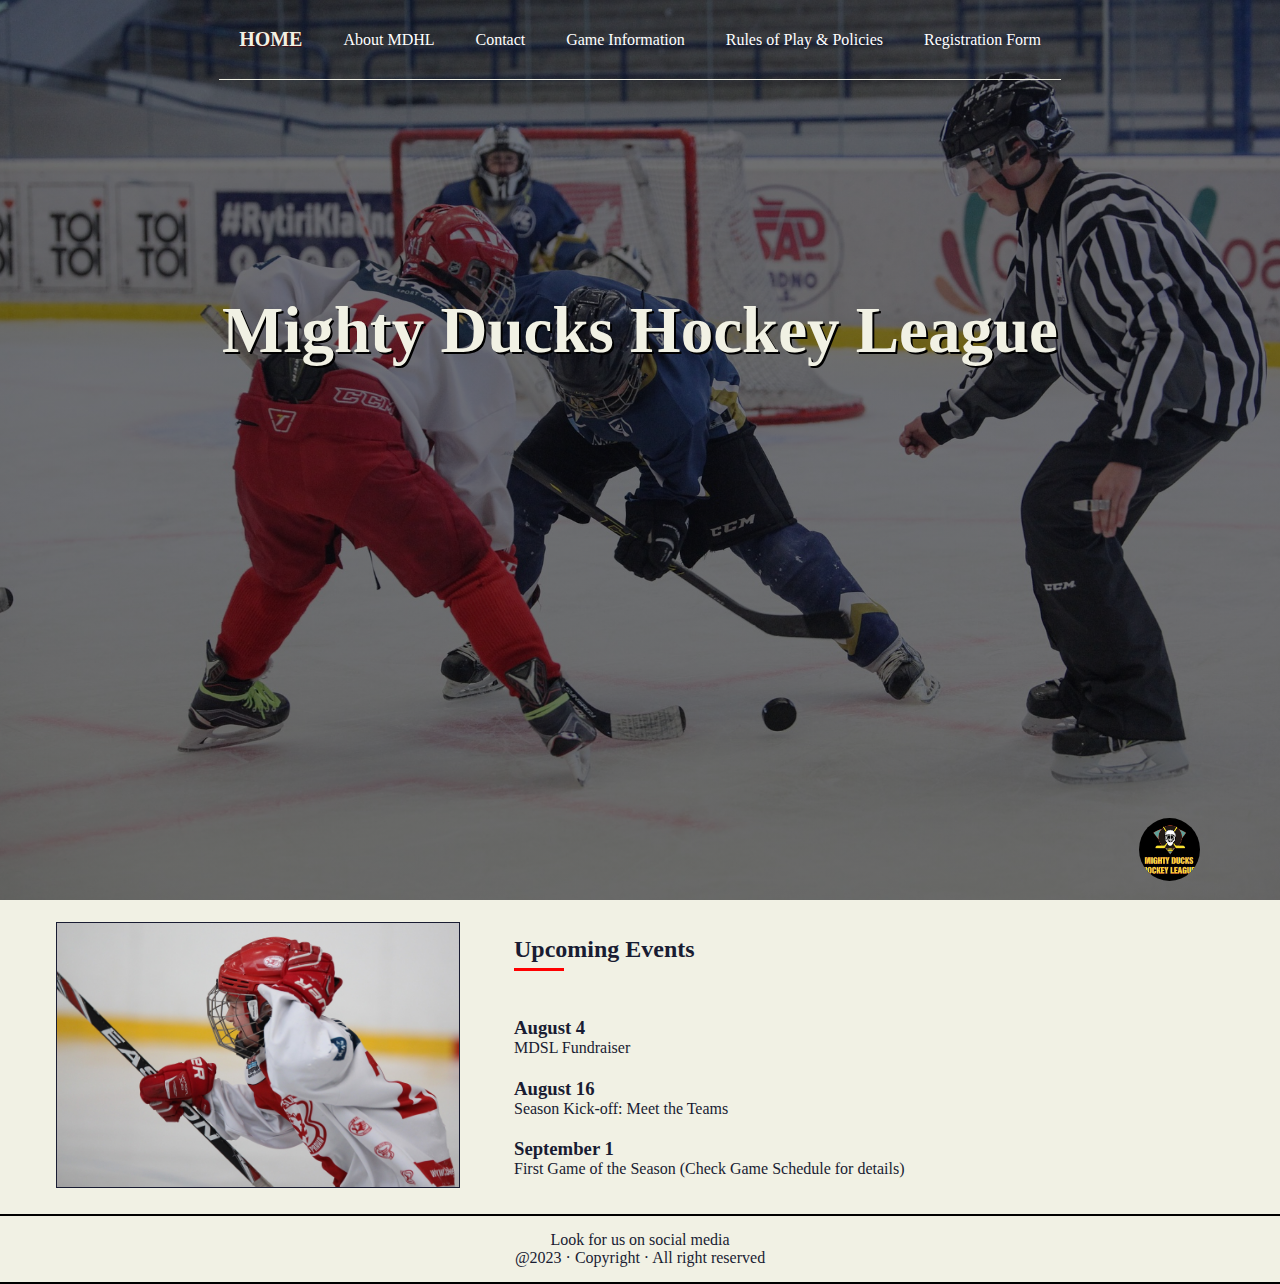
<file: index.html>
<!DOCTYPE html>
<html lang="en">
  <head>
    <meta charset="UTF-8" />
    <meta http-equiv="X-UA-Compatible" content="IE=edge" />
    <meta name="viewport" content="width=device-width, initial-scale=1.0" />
    <link rel="stylesheet" href="./assets/styles/style3.css" />
    <link
      href="https://fonts.googleapis.com/css2?family=Comic+Neue:wght@300&display=swap"
      rel="stylesheet"
    />
    <link
      rel="shortcut icon"
      href="./assets/img/Logo.ico"
      type="image/x-icon"
    />
    <title>Home Page MDHL</title>
  </head>
  <body>
    <header>
      <div class="nav-article">
        <nav>
          <a href="#" class="active">Home</a>
          <a href="./about.html">About MDHL</a>
          <a href="./contact.html">Contact</a>
          <a href="./game_info.html">Game Information</a>
          <a href="./rules.html">Rules of Play & Policies</a>
          <a href="./registration.html">Registration Form</a>
        </nav>
        <h1>Mighty Ducks Hockey League</h1>
      </div>
    </header>

    <main>
      <section class="img-container">
        <div class="img">
          <img src="./assets/img/hockey1.jpg" alt="MDHL 1" />
        </div>

        <figure class="logo">
          <img src="./assets/img/Logo.png" alt="Logo MDHL" />
        </figure>

        <div class="article">
          <h2>Upcoming Events</h2>
          <div class="underline"></div>

          <h3 class="italic">August 4</h3>
          <p>MDSL Fundraiser</p>

          <h3 class="italic">August 16</h3>
          <p>Season Kick-off: Meet the Teams</p>

          <h3 class="italic">September 1</h3>
          <p>First Game of the Season (Check Game Schedule for details)</p>
        </div>
      </section>
    </main>

    <footer>
      <p>Look for us on social media</p>
      <p>@2023 · Copyright · All right reserved</p>
    </footer>
  </body>
</html>
</file>
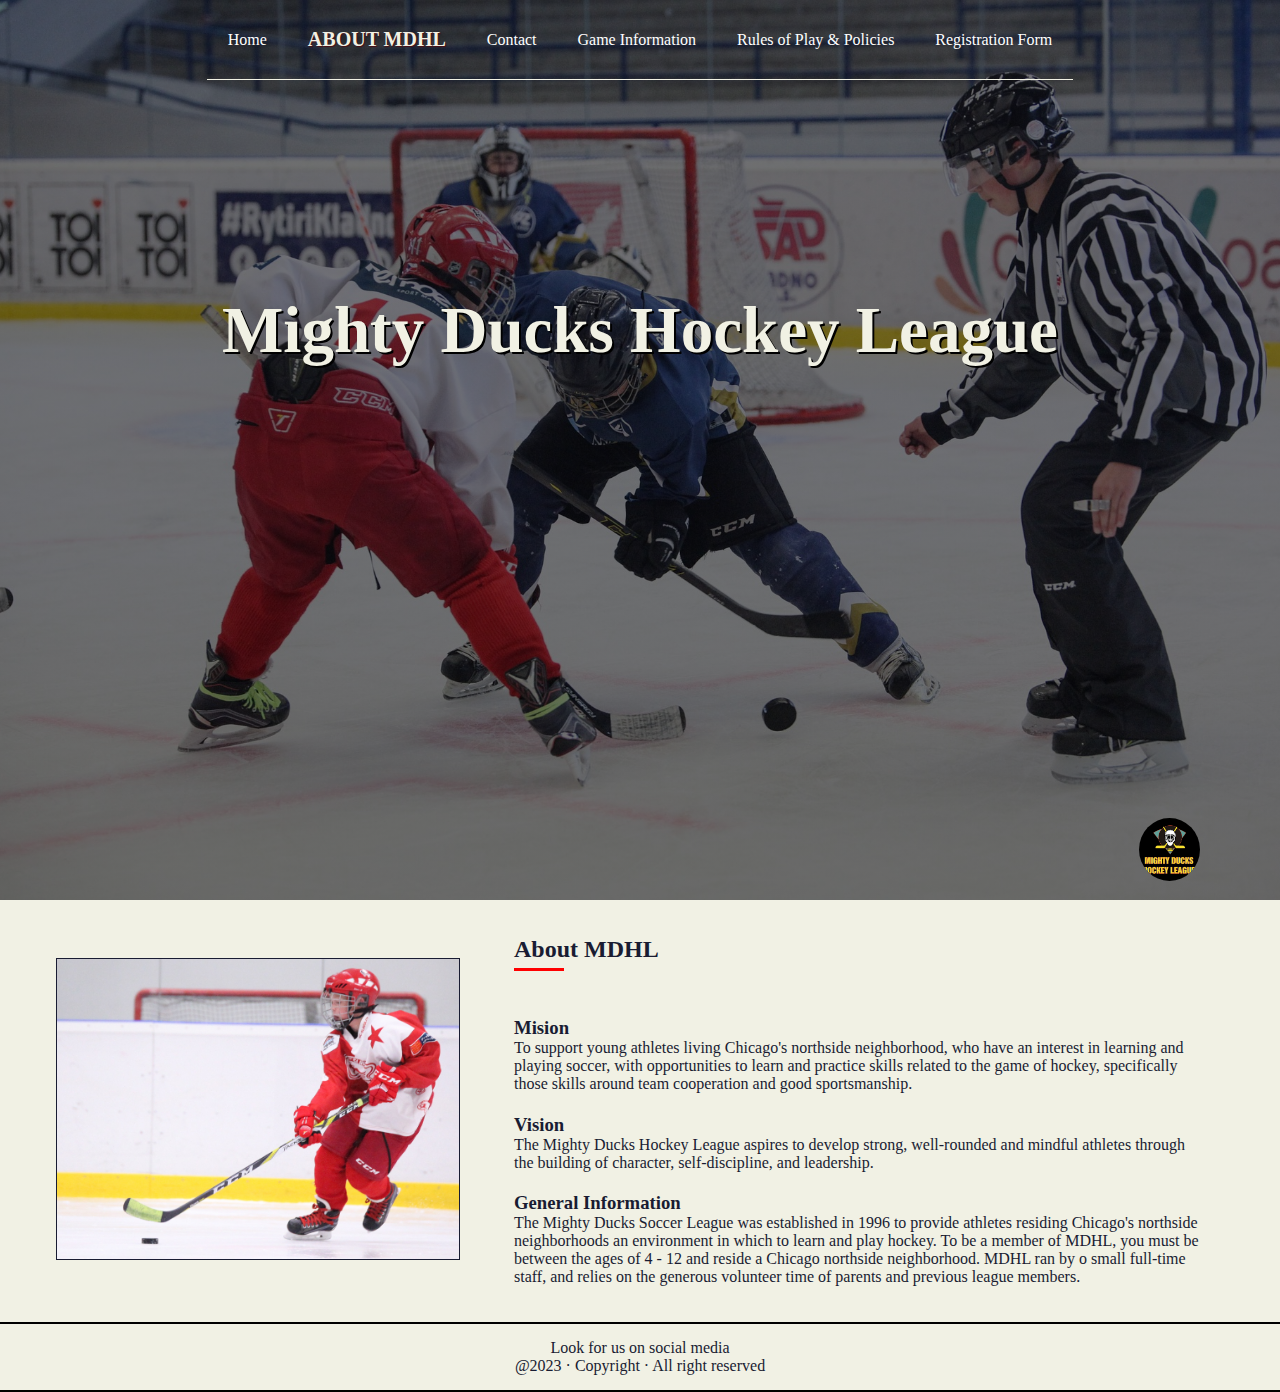
<file: about.html>
<!DOCTYPE html>
<html lang="en">
  <head>
    <meta charset="UTF-8" />
    <meta http-equiv="X-UA-Compatible" content="IE=edge" />
    <meta name="viewport" content="width=device-width, initial-scale=1.0" />
    <link rel="stylesheet" href="./assets/styles/style3.css" />
    <link
      href="https://fonts.googleapis.com/css2?family=Comic+Neue:wght@300&display=swap"
      rel="stylesheet"
    />
    <link
      rel="shortcut icon"
      href="./assets/img/Logo.ico"
      type="image/x-icon"
    />
    <title>About MDHL</title>
  </head>
  <body>
    <header>
      <div class="nav-article">
        <nav>
          <a href="./index.html">Home</a>
          <a href="#" class="active">About MDHL</a>
          <a href="./contact.html">Contact</a>
          <a href="./game_info.html">Game Information</a>
          <a href="./rules.html">Rules of Play & Policies</a>
          <a href="./registration.html">Registration Form</a>
        </nav>
        <h1>Mighty Ducks Hockey League</h1>
      </div>
    </header>

    <main>
      <section class="img-container">
        <div class="img">
          <img src="./assets/img/hockey2.jpg" alt="MDHL 2" />
        </div>

        <figure class="logo">
          <img src="./assets/img/Logo.png" alt="Logo MDHL" />
        </figure>

        <div class="article">
          <h2>About MDHL</h2>
          <div class="underline"></div>

          <h3 class="italic">Mision</h3>
          <p>
            To support young athletes living Chicago's northside neighborhood,
            who have an interest in learning and playing soccer, with
            opportunities to learn and practice skills related to the game of
            hockey, specifically those skills around team cooperation and good
            sportsmanship.
          </p>

          <h3 class="italic">Vision</h3>
          <p>
            The Mighty Ducks Hockey League aspires to develop strong,
            well-rounded and mindful athletes through the building of character,
            self-discipline, and leadership.
          </p>

          <h3 class="italic">General Information</h3>
          <p>
            The Mighty Ducks Soccer League was established in 1996 to provide
            athletes residing Chicago's northside neighborhoods an environment
            in which to learn and play hockey. To be a member of MDHL, you must
            be between the ages of 4 - 12 and reside a Chicago northside
            neighborhood. MDHL ran by o small full-time staff, and relies on the
            generous volunteer time of parents and previous league members.
          </p>
        </div>
      </section>
    </main>

    <footer>
      <p>Look for us on social media</p>
      <p>@2023 · Copyright · All right reserved</p>
    </footer>
  </body>
</html>
</file>
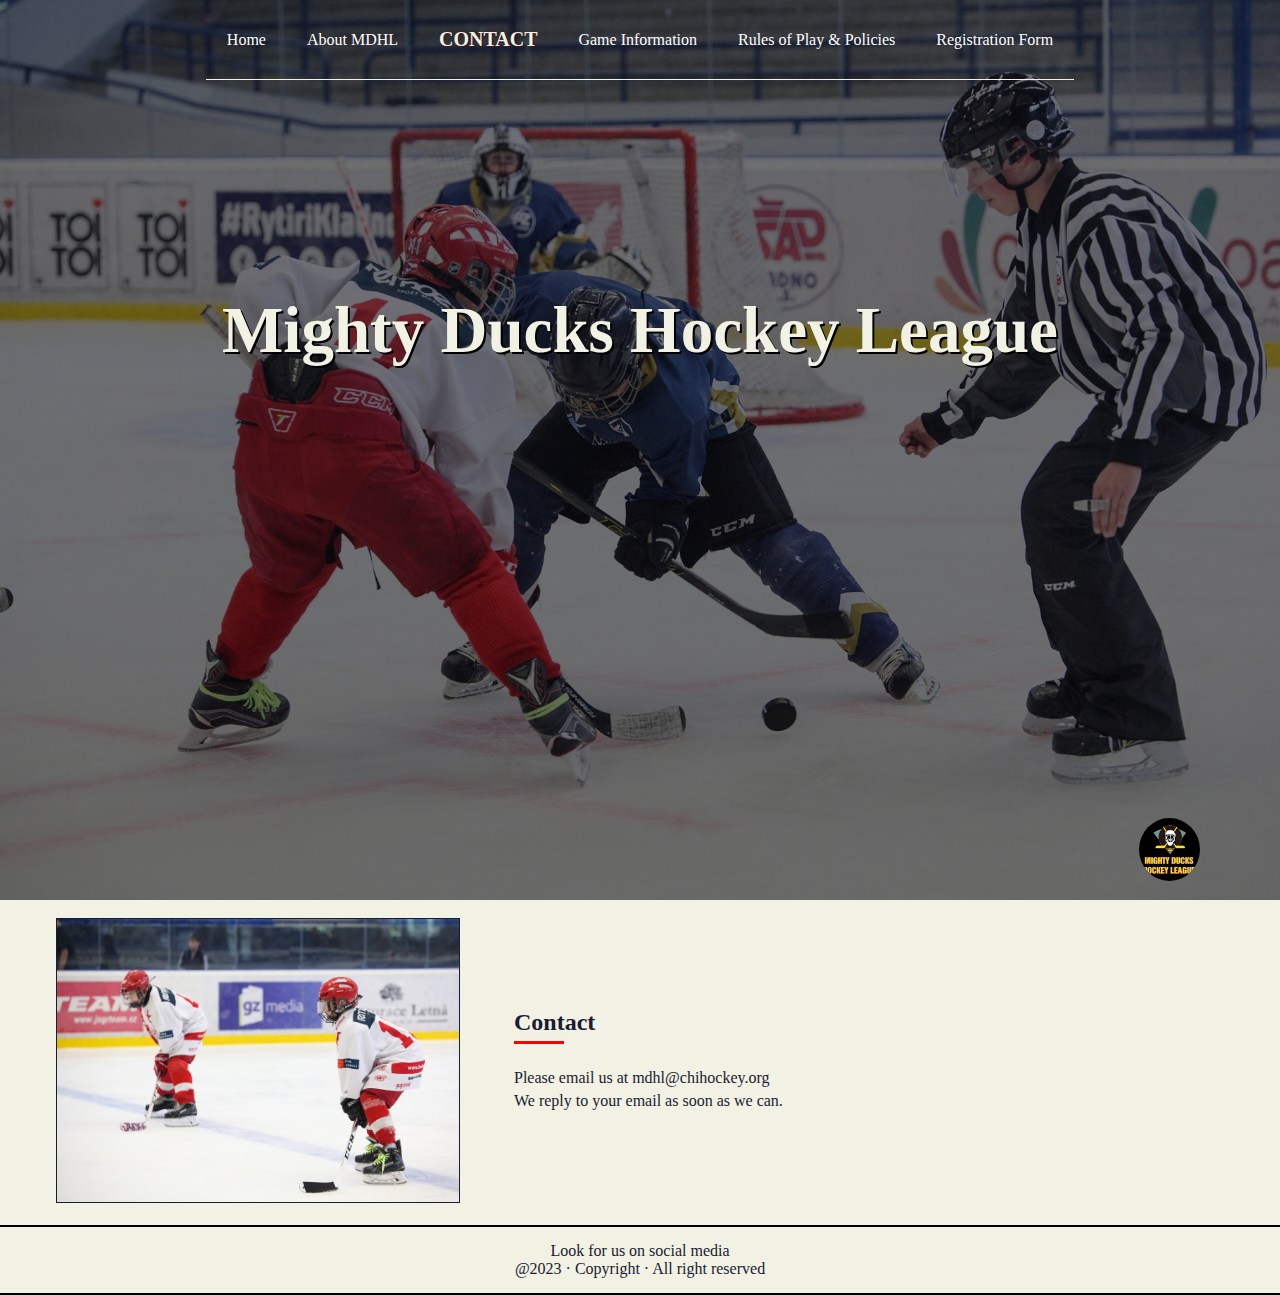
<file: contact.html>
<!DOCTYPE html>
<html lang="en">
  <head>
    <meta charset="UTF-8" />
    <meta http-equiv="X-UA-Compatible" content="IE=edge" />
    <meta name="viewport" content="width=device-width, initial-scale=1.0" />
    <link rel="stylesheet" href="./assets/styles/style3.css" />
    <link
      href="https://fonts.googleapis.com/css2?family=Comic+Neue:wght@300&display=swap"
      rel="stylesheet"
    />
    <link
      rel="shortcut icon"
      href="./assets/img/Logo.ico"
      type="image/x-icon"
    />
    <title>Contact MDHL</title>
  </head>
  <body>
    <header>
      <div class="nav-article">
        <nav>
          <a href="./index.html">Home</a>
          <a href="./about.html">About MDHL</a>
          <a href="#" class="active">Contact</a>
          <a href="./game_info.html">Game Information</a>
          <a href="./rules.html">Rules of Play & Policies</a>
          <a href="./registration.html">Registration Form</a>
        </nav>
        <h1>Mighty Ducks Hockey League</h1>
      </div>
    </header>

    <main>
      <section class="img-container">
        <div class="img">
          <img src="./assets/img/hockey3.jpg" alt="MDHL 3" />
        </div>

        <figure class="logo">
          <img src="./assets/img/Logo.png" alt="Logo MDHL" />
        </figure>

        <div class="article">
          <h2>Contact</h2>
          <div class="underline"></div>
          <p class="p-contact">
            Please email us at
            <a class="mail" href="mailto:mdhl@chihockey.org"
              >mdhl@chihockey.org</a
            >
          </p>
          <p class="p-contact">We reply to your email as soon as we can.</p>
        </div>
      </section>
    </main>
    <footer>
      <p>Look for us on social media</p>
      <p>@2023 · Copyright · All right reserved</p>
    </footer>
  </body>
</html>
</file>
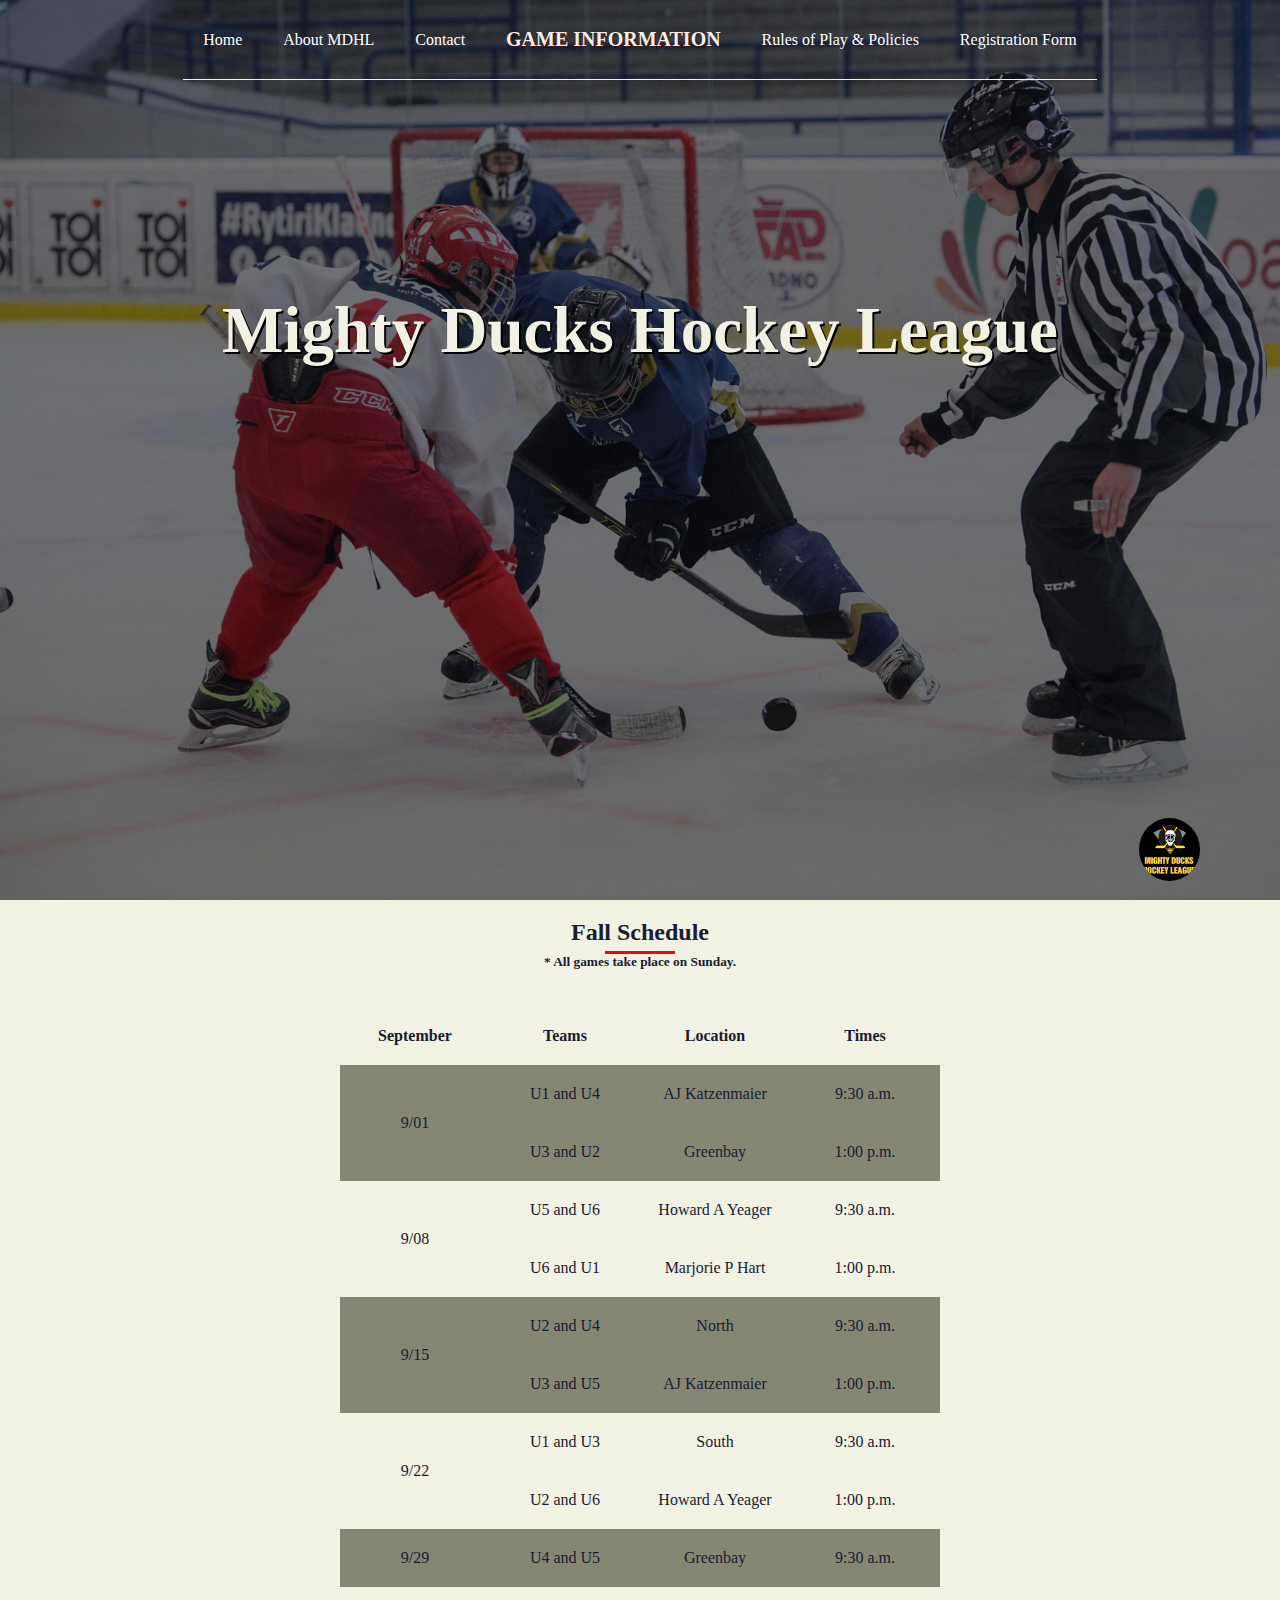
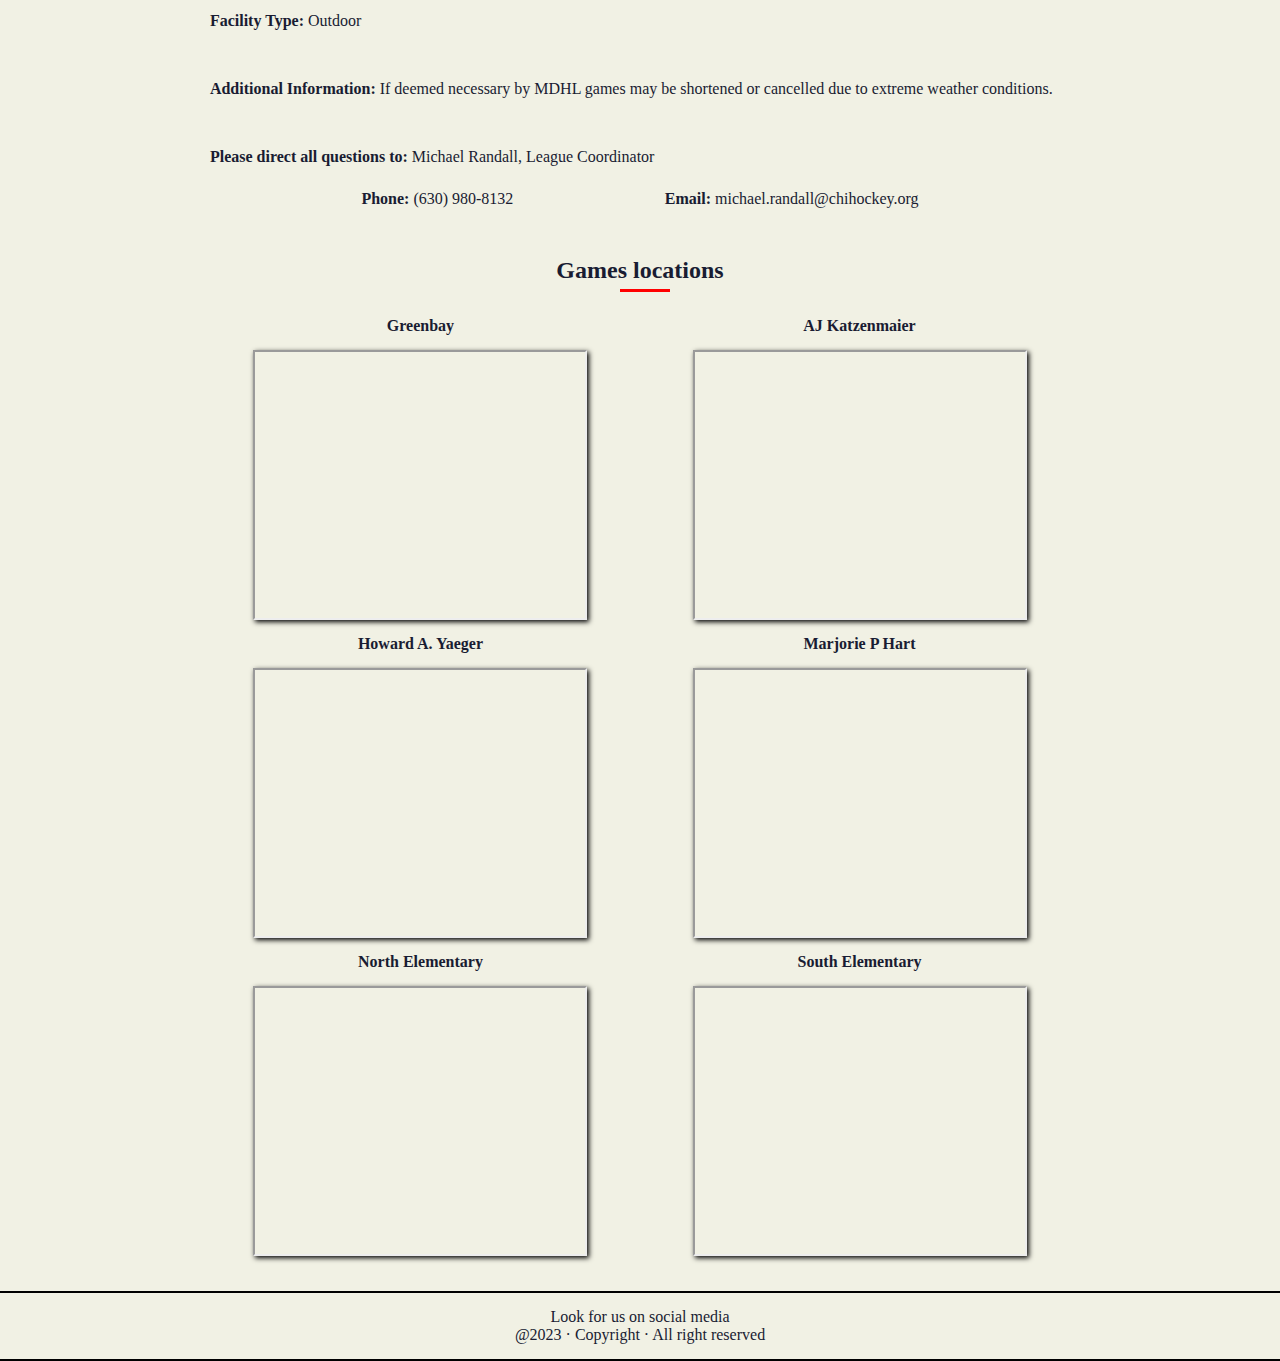
<file: game_info.html>
<!DOCTYPE html>
<html lang="en">
  <head>
    <meta charset="UTF-8" />
    <meta http-equiv="X-UA-Compatible" content="IE=edge" />
    <meta name="viewport" content="width=device-width, initial-scale=1.0" />
    <link rel="stylesheet" href="./assets/styles/style3.css" />
    <link
      href="https://fonts.googleapis.com/css2?family=Comic+Neue:wght@300&display=swap"
      rel="stylesheet"
    />
    <link
      rel="shortcut icon"
      href="./assets/img/Logo.ico"
      type="image/x-icon"
    />
    <title>Game Information MDHL</title>
  </head>
  <body>
    <header>
      <div class="nav-article">
        <nav>
          <a href="./index.html">Home</a>
          <a href="./about.html">About MDHL</a>
          <a href="./contact.html">Contact</a>
          <a href="#" class="active">Game Information</a>
          <a href="./rules.html">Rules of Play & Policies</a>
          <a href="./registration.html">Registration Form</a>
        </nav>
        <h1>Mighty Ducks Hockey League</h1>
      </div>
    </header>

    <main class="game-info-main">
      <div class="form form-info">
        <h2>Fall Schedule</h2>
        <span class="underline-form underline-form-info"></span>
        <h3 class="sub-info">* All games take place on Sunday.</h3>
      </div>

      <figure class="logo">
        <img src="./assets/img/Logo.png" alt="Logo MDHL" />
      </figure>

      <div class="table-container">
        <table>
          <thead>
            <tr class="tr-one">
              <th>September</th>
              <th>Teams</th>
              <th>Location</th>
              <th>Times</th>
            </tr>
          </thead>
          <tbody>
            <tr>
              <td rowspan="2" class="center tr-one">9/01</td>
              <td class="tr-one">U1 and U4</td>
              <td class="tr-one">AJ Katzenmaier</td>
              <td class="tr-one">9:30 a.m.</td>
            </tr>
            <tr>
              <td class="tr-one">U3 and U2</td>
              <td class="tr-one">Greenbay</td>
              <td class="tr-one">1:00 p.m.</td>
            </tr>
            <tr>
              <td rowspan="2" class="center">9/08</td>
              <td>U5 and U6</td>
              <td>Howard A Yeager</td>
              <td>9:30 a.m.</td>
            </tr>
            <tr>
              <td>U6 and U1</td>
              <td>Marjorie P Hart</td>
              <td>1:00 p.m.</td>
            </tr>
            <tr>
              <td rowspan="2" class="center tr-one">9/15</td>
              <td class="tr-one">U2 and U4</td>
              <td class="tr-one">North</td>
              <td class="tr-one">9:30 a.m.</td>
            </tr>
            <tr>
              <td class="tr-one">U3 and U5</td>
              <td class="tr-one">AJ Katzenmaier</td>
              <td class="tr-one">1:00 p.m.</td>
            </tr>
            <tr>
              <td rowspan="2" class="center">9/22</td>
              <td>U1 and U3</td>
              <td>South</td>
              <td>9:30 a.m.</td>
            </tr>
            <tr>
              <td>U2 and U6</td>
              <td>Howard A Yeager</td>
              <td>1:00 p.m.</td>
            </tr>
            <tr>
              <td class="center tr-one">9/29</td>
              <td class="tr-one">U4 and U5</td>
              <td class="tr-one">Greenbay</td>
              <td class="tr-one">9:30 a.m.</td>
            </tr>
          </tbody>
        </table>
      </div>

      <div class="more-info">
        <p><span class="bold">Facility Type: </span> Outdoor</p>
        <p id="space">
          <span class="bold">Additional Information:</span> If deemed necessary
          by MDHL games may be shortened or cancelled due to extreme weather
          conditions.
        </p>
        <p id="space">
          <span class="bold">Please direct all questions to:</span> Michael
          Randall, League Coordinator
        </p>
      </div>
      <div class="phone">
        <p>
          <span class="bold">Phone:</span
          ><a class="tel" href="tel:+6309808132"> (630) 980-8132</a>
        </p>
        <p>
          <span class="bold">Email:</span
          ><a class="mail" href="mailto:michael.randall@chihockey.org">
            michael.randall@chihockey.org</a
          >
        </p>
      </div>

      <section class="games-location">
        <div class="games-loc">
          <h2 class="table table-info">Games locations</h2>
          <div class="underline-rules underline-rules-info"></div>
        </div>
        <div class="locations">
          <div class="greenbay">
            <p>Greenbay</p>
            <iframe
              src="https://www.google.com/maps/embed?pb=!1m18!1m12!1m3!1d94500.00783506798!2d-87.90703486325556!3d42.25449785476152!2m3!1f0!2f0!3f0!3m2!1i1024!2i768!4f13.1!3m3!1m2!1s0x880f933bce5af881%3A0x740a7a7d548adce1!2sGreen%20Bay%20School%20(Pre-K)!5e0!3m2!1sen!2sar!4v1675716717498!5m2!1sen!2sar"
              allowfullscreen=""
              loading="lazy"
              referrerpolicy="no-referrer-when-downgrade"
            >
            </iframe>
          </div>
          <div class="aj-katzenmaier">
            <p>AJ Katzenmaier</p>
            <iframe
              src="https://www.google.com/maps/embed?pb=!1m18!1m12!1m3!1d2949.7804581651853!2d-87.86499328429028!3d42.3258811452515!2m3!1f0!2f0!3f0!3m2!1i1024!2i768!4f13.1!3m3!1m2!1s0x880f932fbc6ba7cd%3A0xcf2bbe275c6da815!2sAJ%20Katzenmaier%20Academy!5e0!3m2!1sen!2sar!4v1675716402105!5m2!1sen!2sar"
              allowfullscreen=""
              loading="lazy"
              referrerpolicy="no-referrer-when-downgrade"
            >
            </iframe>
          </div>
          <div class="howard-a-yaeger">
            <p>Howard A. Yaeger</p>
            <iframe
              src="https://www.google.com/maps/embed?pb=!1m18!1m12!1m3!1d2950.2698797937587!2d-87.85836576748906!3d42.315442179358364!2m3!1f0!2f0!3f0!3m2!1i1024!2i768!4f13.1!3m3!1m2!1s0x880feccac26b07c5%3A0x8b51fa5d6efe771a!2sHoward%20A.%20Yeager%20School%20(PREK-K)!5e0!3m2!1sen!2sar!4v1675716632602!5m2!1sen!2sar"
              allowfullscreen=""
              loading="lazy"
              referrerpolicy="no-referrer-when-downgrade"
            >
            </iframe>
          </div>
          <div class="marjorie-p-hart">
            <p>Marjorie P Hart</p>
            <iframe
              src="https://www.google.com/maps/embed?pb=!1m18!1m12!1m3!1d189376.93570392282!2d-87.88591305750295!3d42.128570242776775!2m3!1f0!2f0!3f0!3m2!1i1024!2i768!4f13.1!3m3!1m2!1s0x880fd30f2637f9d7%3A0xdbff5d5dfcfcfa35!2sMarjorie%20P%20Hart%20Elementary!5e0!3m2!1sen!2sar!4v1675716913519!5m2!1sen!2sar"
              allowfullscreen=""
              loading="lazy"
              referrerpolicy="no-referrer-when-downgrade"
            >
            </iframe>
          </div>
          <div class="north-elementary">
            <p>North Elementary</p>
            <iframe
              src="https://www.google.com/maps/embed?pb=!1m18!1m12!1m3!1d2953.5556704748483!2d-88.34123328429209!3d42.24530475033309!2m3!1f0!2f0!3f0!3m2!1i1024!2i768!4f13.1!3m3!1m2!1s0x880f6d6a0debf659%3A0xd1fbb86b1230d37a!2sNorth%20Elementary%20School!5e0!3m2!1sen!2sar!4v1675717135576!5m2!1sen!2sar"
              allowfullscreen=""
              loading="lazy"
              referrerpolicy="no-referrer-when-downgrade"
            >
            </iframe>
          </div>
          <div class="south-elementary">
            <p>South Elementary</p>
            <iframe
              src="https://www.google.com/maps/embed?pb=!1m18!1m12!1m3!1d2954.386390997339!2d-88.34628566750776!3d42.22755748491892!2m3!1f0!2f0!3f0!3m2!1i1024!2i768!4f13.1!3m3!1m2!1s0x880f6d4a6d2e1093%3A0xdea3c745e6bb6aa0!2sSouth%20Elementary%20School!5e0!3m2!1sen!2sar!4v1675717062349!5m2!1sen!2sar"
              allowfullscreen=""
              loading="lazy"
              referrerpolicy="no-referrer-when-downgrade"
            >
            </iframe>
          </div>
        </div>
      </section>
    </main>
    <footer>
      <p>Look for us on social media</p>
      <p>@2023 · Copyright · All right reserved</p>
    </footer>
  </body>
</html>
</file>
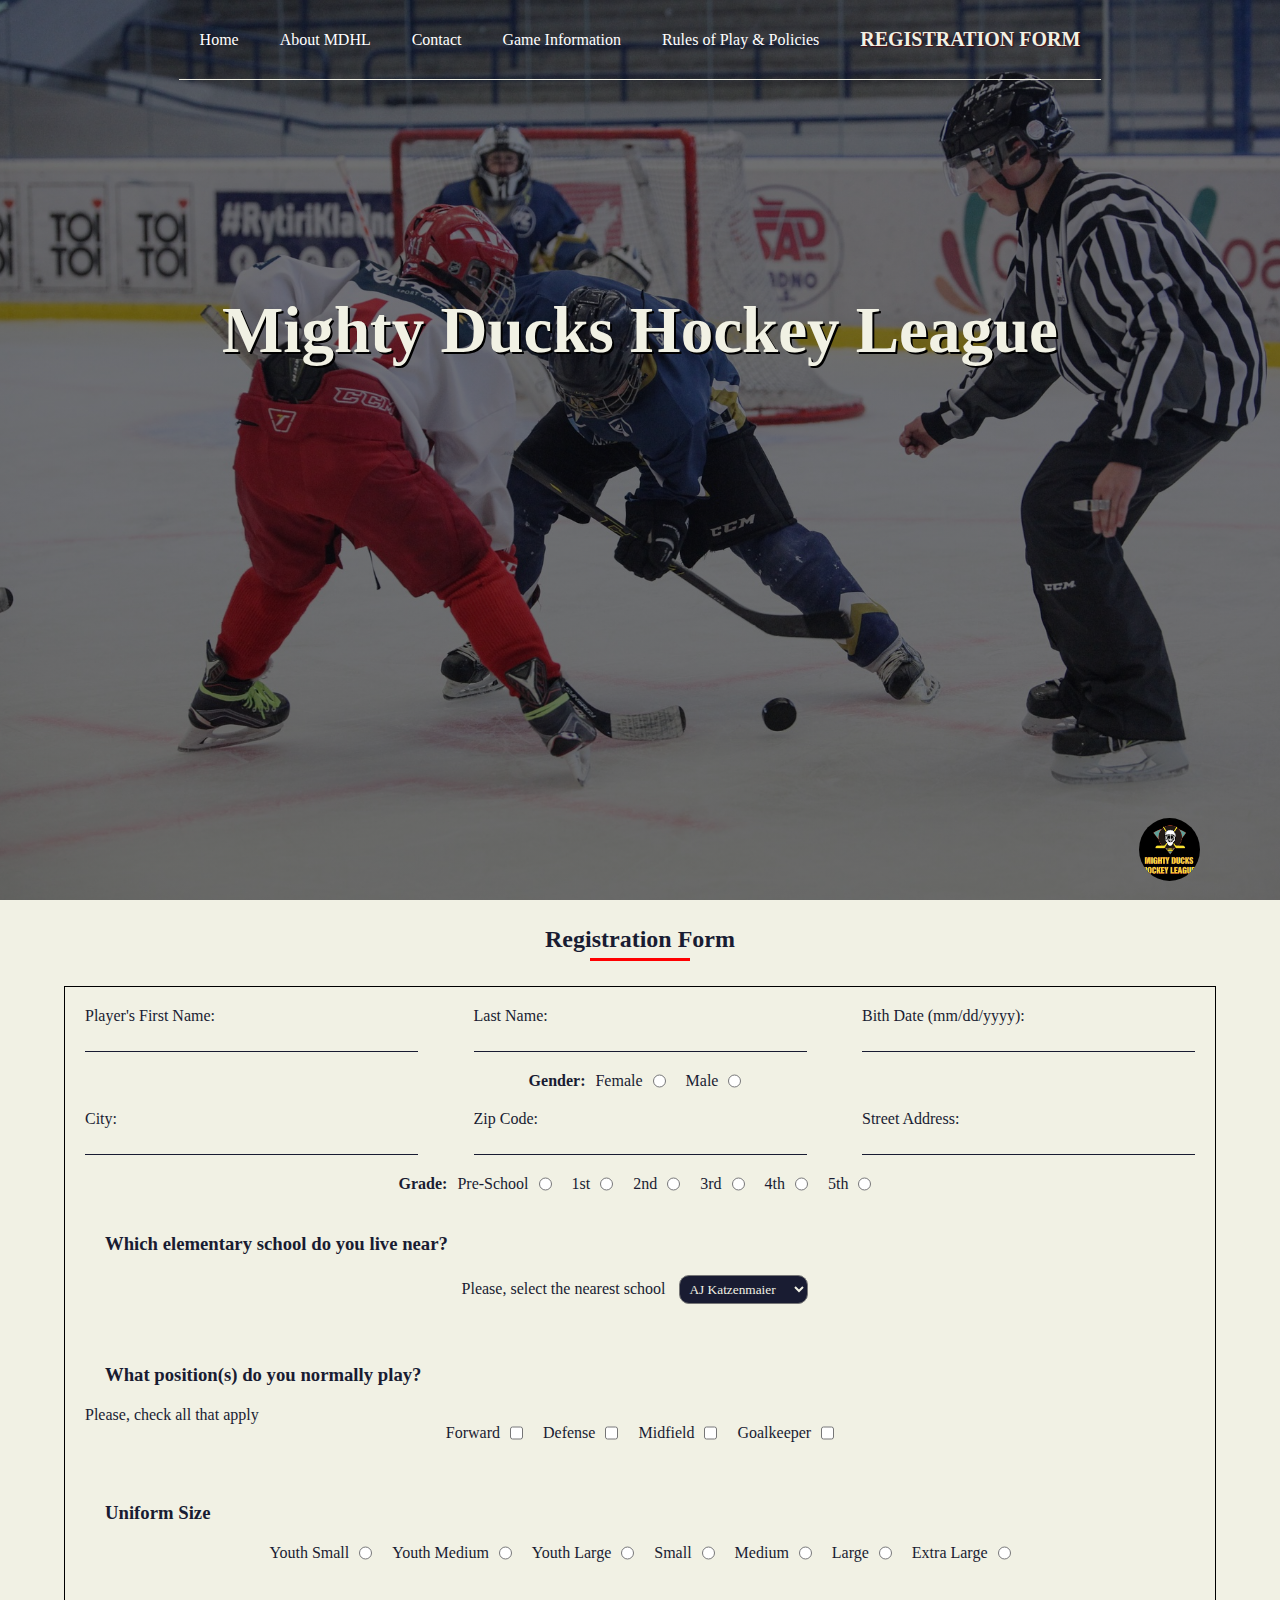
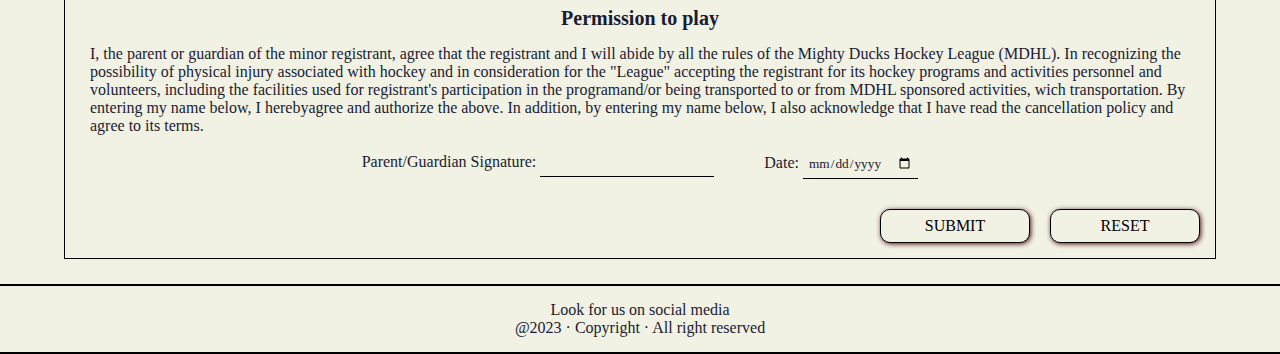
<file: registration.html>
<!DOCTYPE html>
<html lang="en">
  <head>
    <meta charset="UTF-8" />
    <meta http-equiv="X-UA-Compatible" content="IE=edge" />
    <meta name="viewport" content="width=device-width, initial-scale=1.0" />
    <link rel="stylesheet" href="./assets/styles/style3.css" />
    <link
      href="https://fonts.googleapis.com/css2?family=Comic+Neue:wght@300&display=swap"
      rel="stylesheet"
    />
    <link
      rel="shortcut icon"
      href="./assets/img/Logo.ico"
      type="image/x-icon"
    />
    <title>Registration Form</title>
  </head>

  <body>
    <header>
      <div class="nav-article">
        <nav>
          <a href="./index.html">Home</a>
          <a href="./about.html">About MDHL</a>
          <a href="./contact.html">Contact</a>
          <a href="./game_info.html">Game Information</a>
          <a href="./rules.html">Rules of Play & Policies</a>
          <a href="#" class="active">Registration Form</a>
        </nav>
        <h1>Mighty Ducks Hockey League</h1>
      </div>
    </header>

    <main>
      <figure class="logo">
        <img src="./assets/img/Logo.png" alt="Logo MDHL" />
      </figure>

      <div class="form">
        <h2>Registration Form</h2>
        <span class="underline-form"></span>
        <form action="./show_data.html" method="get">

          <div class="personnel">
            <div class="full-name2">
              <label>
                Player's First Name:
                <input type="text" id="first-name" name="first-name" />
              </label>
              <label>
                Last Name:
                <input type="text" id="last-name" name="last-name" />
              </label>
              <label>
                Bith Date (mm/dd/yyyy):
                <input type="text" id="birth-date" name="birth-date" />
              </label>
            </div>
            <div class="birth-gender">
                <p>Gender:</p>
                <label>
                  Female
                  <input
                    type="radio"
                    name="gender"
                    id="female"
                    value="female"
                  />
                </label>
                <label>
                  Male
                  <input type="radio" name="gender" id="male" value="male" />
                </label>
            </div>
            <div class="city">
              <label>
                City:
                <input type="text" id="city" name="city" />
              </label>
              <label>
                Zip Code:
                <input type="text" id="zip-code" name="zip-code" />
              </label>
              <label>
                Street Address:
                <input type="text" id="street-address" name="street-address" />
              </label>
            </div>
          </div>
          <div class="birth-gender">
            <p>Grade:</p>
            <label>
              Pre-School
              <input
                type="radio"
                name="grade"
                id="pre-school"
                value="pre-school"
              />
            </label>
            <label>
              1st
              <input type="radio" name="grade" id="first" value="first" />
            </label>
            <label>
              2nd
              <input type="radio" name="grade" id="second" value="second" />
            </label>
            <label>
              3rd
              <input type="radio" name="grade" id="third" value="third" />
            </label>
            <label>
              4th
              <input type="radio" name="grade" id="fourth" value="fourth" />
            </label>
            <label>
              5th
              <input type="radio" name="grade" id="fiveth" value="fiveth" />
            </label>
          </div>

          <div class="near-school">
            <h3>Which elementary school do you live near?</h3>

            <div class="school">
              <label for="near-school">Please, select the nearest school</label>
              <select name="near-school" id="near-school">
                <option value="aj-katzenmaier">AJ Katzenmaier</option>
                <option value="greenbay">Greenbay</option>
                <option value="howard-a-yaeger">Howard A Yaeger</option>
                <option value="marjorie-p-hart">Marjorie P Hart</option>
                <option value="north-elementary">North Elementary</option>
                <option value="south-elementary">South Elementary</option>
              </select>
            </div>
          </div>
          
          <div class="near-school">
            <h3>What position(s) do you normally play?</h3>
            <p>Please, check all that apply</p>
            <div class="birth-gender">
              <label>
                Forward
                <input
                  type="checkbox"
                  name="position"
                  id="forward"
                  value="forward"
                />
              </label>
              <label>
                Defense
                <input
                  type="checkbox"
                  name="position"
                  id="defense"
                  value="defense"
                />
              </label>
              <label>
                Midfield
                <input
                  type="checkbox"
                  name="position"
                  id="midfield"
                  value="midfield"
                />
              </label>
              <label>
                Goalkeeper
                <input
                  type="checkbox"
                  name="position"
                  id="goalkeeper"
                  value="goalkeeper"
                />
              </label>
            </div>
          </div>

          <div class="near-school">
            <h3>Uniform Size</h3>
            <div class="birth-gender uniform">
              <label>
                Youth Small
                <input
                  type="radio"
                  name="uniform-size"
                  id="youth-small"
                  value="youth-small"
                />
              </label>
              <label>
                Youth Medium
                <input
                  type="radio"
                  name="uniform-size"
                  id="youth-medium"
                  value="youth-medium"
                />
              </label>
              <label>
                Youth Large
                <input
                  type="radio"
                  name="uniform-size"
                  id="youth-large"
                  value="youth-large"
                />
              </label>
              <label>
                Small
                <input
                  type="radio"
                  name="uniform-size"
                  id="small"
                  value="small"
                />
              </label>
              <label>
                Medium
                <input
                  type="radio"
                  name="uniform-size"
                  id="medium"
                  value="medium"
                />
              </label>
              <label>
                Large
                <input
                  type="radio"
                  name="uniform-size"
                  id="large"
                  value="large"
                />
              </label>
              <label>
                Extra Large
                <input
                  type="radio"
                  name="uniform-size"
                  id="extra-large"
                  value="extra-large"
                />
              </label>
            </div>
          </div>

          <div class="end-form">
            <h4>Permission to play</h4>
            <p>
              I, the parent or guardian of the minor registrant, agree that the
              registrant and I will abide by all the rules of the Mighty Ducks
              Hockey League (MDHL). In recognizing the possibility of physical
              injury associated with hockey and in consideration for the
              "League" accepting the registrant for its hockey programs and
              activities personnel and volunteers, including the facilities used
              for registrant's participation in the programand/or being
              transported to or from MDHL sponsored activities, wich
              transportation. By entering my name below, I herebyagree and
              authorize the above. In addition, by entering my name below, I
              also acknowledge that I have read the cancellation policy and
              agree to its terms.
            </p>
            <div class="signature">
              <label>
                Parent/Guardian Signature:
                <input type="text" id="signature" name="signature" />
              </label>
              <label>
                Date:
                <input type="date" id="signing-date" name="signing-date" />
              </label>
            </div>
          </div>

          <div class="buttons">
            <input class="button" type="submit" value="SUBMIT" />
            <input class="button" type="reset" value="RESET" />
          </div>
        </form>
      </div>

      <footer>
        <p>Look for us on social media</p>
        <p>@2023 · Copyright · All right reserved</p>
      </footer>
    </main>
  </body>
</html>
</file>
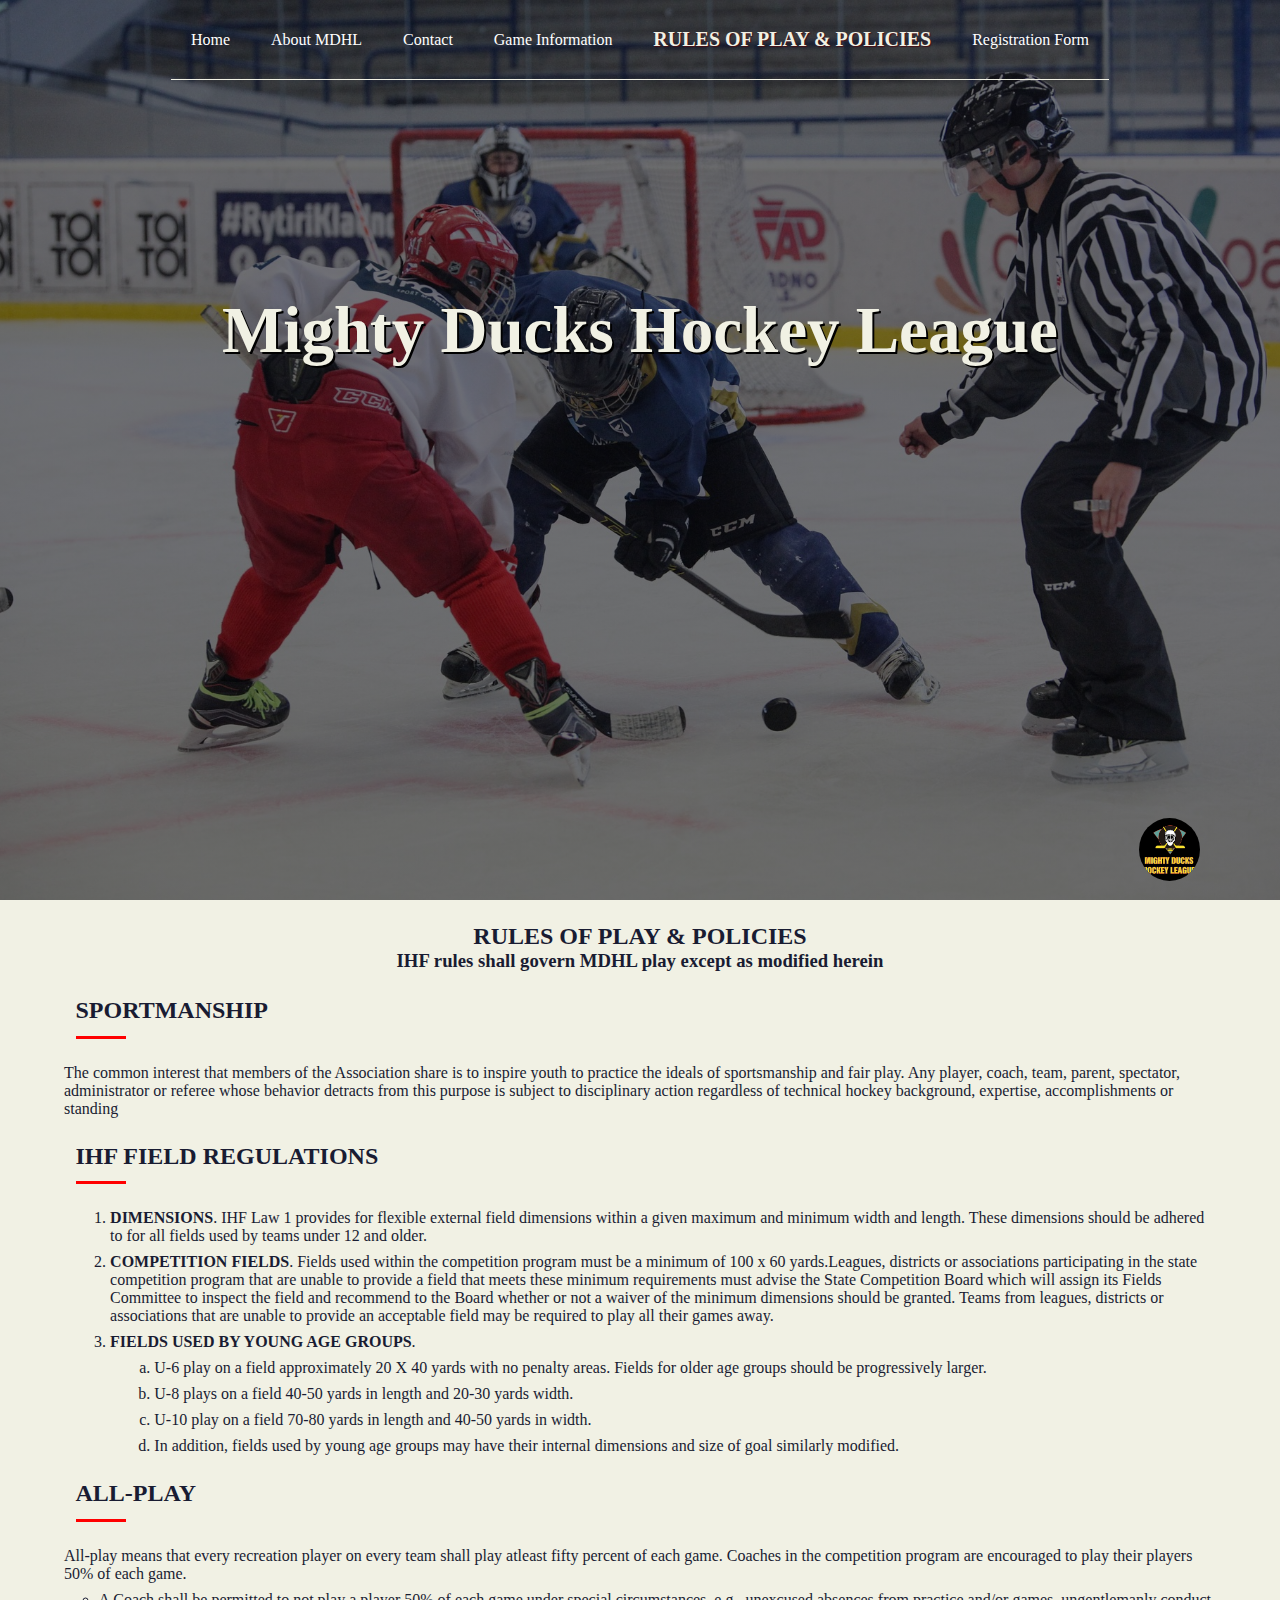
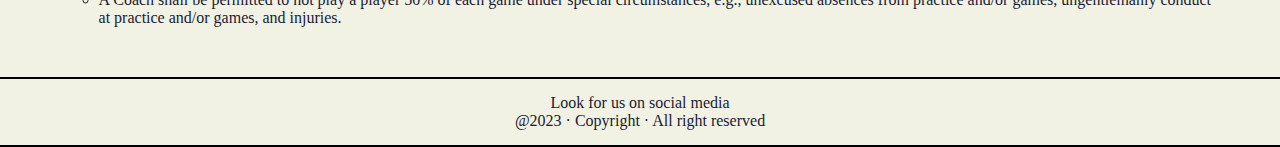
<file: rules.html>
<!DOCTYPE html>
<html lang="en">
  <head>
    <meta charset="UTF-8" />
    <meta http-equiv="X-UA-Compatible" content="IE=edge" />
    <meta name="viewport" content="width=device-width, initial-scale=1.0" />
    <link rel="stylesheet" href="./assets/styles/style3.css" />
    <link
      href="https://fonts.googleapis.com/css2?family=Comic+Neue:wght@300&display=swap"
      rel="stylesheet"
    />
    <link
      rel="shortcut icon"
      href="./assets/img/Logo.ico"
      type="image/x-icon"
    />
    <title>Rules of Play & Policies</title>
  </head>
  <body>
    <header>
      <div class="nav-article">
        <nav>
          <a href="./index.html">Home</a>
          <a href="./about.html">About MDHL</a>
          <a href="./contact.html">Contact</a>
          <a href="./game_info.html">Game Information</a>
          <a href="#" class="active">Rules of Play & Policies</a>
          <a href="./registration.html">Registration Form</a>
        </nav>
        <h1>Mighty Ducks Hockey League</h1>
      </div>
    </header>

    <main class="rules-main">
      <figure class="logo">
        <img src="./assets/img/Logo.png" alt="Logo MDHL" />
      </figure>

      <div>
        <h2 class="title-center-h2">RULES OF PLAY & POLICIES</h2>
        <h3 class="title-center-h3">
          IHF rules shall govern MDHL play except as modified herein
        </h3>
      </div>
      <div class="rules">
        <h2>SPORTMANSHIP</h2>
        <div class="underline-rules"></div>
        <p>
          The common interest that members of the Association share is to
          inspire youth to practice the ideals of sportsmanship and fair play.
          Any player, coach, team, parent, spectator, administrator or referee
          whose behavior detracts from this purpose is subject to disciplinary
          action regardless of technical hockey background, expertise,
          accomplishments or standing
        </p>
      </div>
      <div class="rules">
        <h2>IHF FIELD REGULATIONS</h2>
        <div class="underline-rules"></div>
        <ol>
          <li>
            <span class="bold">DIMENSIONS</span>. IHF Law 1 provides for
            flexible external field dimensions within a given maximum and
            minimum width and length. These dimensions should be adhered to for
            all fields used by teams under 12 and older.
          </li>
          <li>
            <span class="bold">COMPETITION FIELDS</span>. Fields used within the
            competition program must be a minimum of 100 x 60 yards.Leagues,
            districts or associations participating in the state competition
            program that are unable to provide a field that meets these minimum
            requirements must advise the State Competition Board which will
            assign its Fields Committee to inspect the field and recommend to
            the Board whether or not a waiver of the minimum dimensions should
            be granted. Teams from leagues, districts or associations that are
            unable to provide an acceptable field may be required to play all
            their games away.
          </li>
          <li>
            <span class="bold">FIELDS USED BY YOUNG AGE GROUPS</span>.
            <ol type="a">
              <li>
                U-6 play on a field approximately 20 X 40 yards with no penalty
                areas. Fields for older age groups should be progressively
                larger.
              </li>
              <li>
                U-8 plays on a field 40-50 yards in length and 20-30 yards
                width.
              </li>
              <li>
                U-10 play on a field 70-80 yards in length and 40-50 yards in
                width.
              </li>
              <li>
                In addition, fields used by young age groups may have their
                internal dimensions and size of goal similarly modified.
              </li>
            </ol>
          </li>
        </ol>
        <h2>ALL-PLAY</h2>
        <div class="underline-rules"></div>
        <p>
          All-play means that every recreation player on every team shall play
          atleast fifty percent of each game. Coaches in the competition program
          are encouraged to play their players 50% of each game.
        </p>
        <ul>
          <li class="all-play">
            A Coach shall be permitted to not play a player 50% of each game
            under special circumstances, e.g., unexcused absences from practice
            and/or games, ungentlemanly conduct at practice and/or games, and
            injuries.
          </li>
        </ul>
      </div>
    </main>
    <footer>
      <p>Look for us on social media</p>
      <p>@2023 · Copyright · All right reserved</p>
    </footer>
  </body>
</html>
</file>
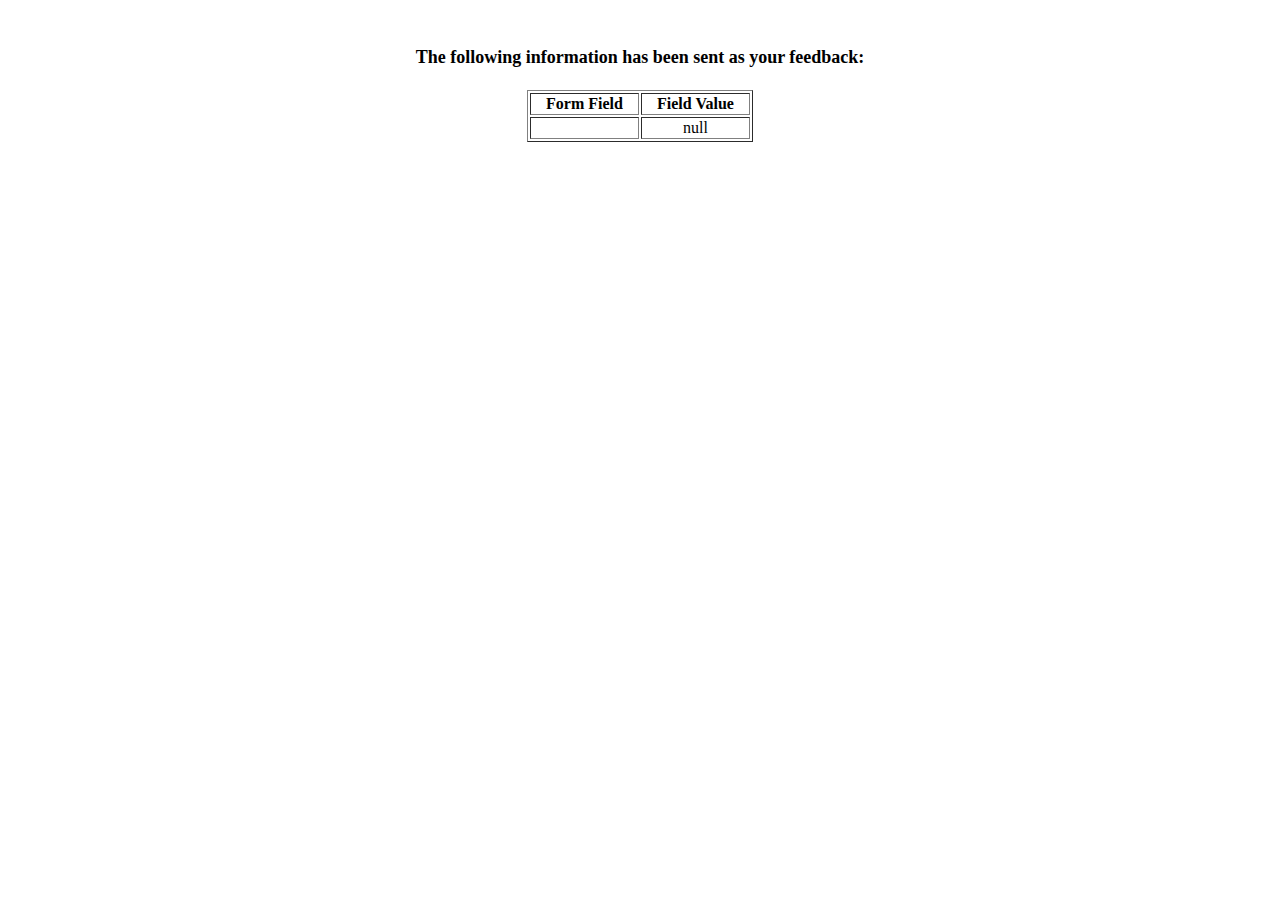
<file: show_data.html>
<html>
<head>
<title>Feedback Sent</title>
</head>
<body>
<p align=center>&nbsp;</p>
<h1 align=center><font size="+1">The following information has been sent as your
  feedback:</font></h1>

<table border="1" align=center width="226">
  <tr>
    <th align="center">Form Field</th>
    <th align="center">Field Value</th>
  </tr>

<script language="javascript">
var args = location.search.substr(1).split('&');
for (var i = 0; i < args.length; ++i) {
  var parts = args[i].split('=');
  if (parts != null) {
    var field = parts[0];
    var value = parts[1];
    if (value == null) {
      value = "null"
    }
    else {
      value = '"' + unescape(value.replace(/\+/g, ' ')) + '"';
    }

    document.writeln('<tr><td align="center">' + field + '</td>');
    document.writeln('<td align="center">' + value + '</td></tr>');
  }
}
</script>

<noscript>
<tr><td>
<p>You need to turn on Javascript in your browser.</p>

<p>In Microsoft Internet Explorer 4 or greater:</p>
<ul>
<li>From the "Tools" menu (in IE 4, it's the "View" menu), select "Internet Options".</li>
<li>Click on the "Security" tab.</li>
<li>Click on the "Custom Level" button. (In IE 4, select "Custom"
and then click on "Settings...".)</li>
<li>Under "Active scripting" make sure "Enable" is selected.</li>
</ul>

<p>In Netscape version 4 or greater:</p>
<ul>
<li>From the <b>Edit</b> menu, select <b>Preferences</b>.</li>
<li>In the <b>Category</b> list on the left, click on the word "Advanced".</li>
<li>In the panel on the right, make sure "Enable JavaScript" is checked.</li>
<li>Click the <b>OK</b> button.</li>
</ul>

</td></tr>
</noscript>

</table>
</body>
</html>
</file>
<file: assets/styles/style3.css>
* {
  font-family: "Segoe UI Historic";
  padding: 0;
  margin: 0;
  box-sizing: border-box;
  background-color: rgb(241, 241, 228);
  color: #191c32;
}

.nav-article {
  height: 100vh;
  background: linear-gradient(to bottom, #0a0b1393, #07080e93, #00000093),
    url(../img/design1_image1.jpg);
  background-position: center;
  background-size: cover;
}

h1 {
  background: none;
  color: rgb(241, 241, 228);
  font-size: 65px;
  font-family: Cambria;
  text-shadow: 2px 2px black;
  display: flex;
  align-items: center;
  justify-content: center;
  text-align: center;
  height: 500px;
}

.nav-article nav{
  width: 100%;
  height: 80px;
  padding: 0 7%;
  display: flex;
  justify-content: center;
  background: none;
  /* border-bottom: 1px solid rgb(241, 241, 228); */
  padding: 0 10%;
}

nav a{
  height: 30px;
  background: none;
  color: white;
  padding: 2%;
  text-decoration: none;
  border-bottom: 1px solid rgb(241, 241, 228);
  height: 80px;
  text-align: center;
  display: flex;
  align-items: center;
}

nav a:hover {
  color: beige;
  transition: 1s;
  font-size: 20px;
}

.active {
  text-transform: uppercase;
  color: rgb(241, 241, 228);
  font-weight: bold;
  text-shadow: 1px 1px 1px #4b0f15;
  font-size: 20px;
}

.img-container {
  padding: 0 3%;
  display: flex;
  flex-direction: row;
  align-items: center;
  width: 100%;
}

.img {
  width: 35%;
  margin: 1.5%;
  max-height: 450px;
  min-width: 350px;
  max-width: 450px;
  min-width: 350px;
}

.img img {
  width: 100%;
  max-width: 500px;
  min-width: 300px;
  height: 100%;
  max-height: 500px;
  min-width: 300px;
  border: 1px solid;
}

.article {
  display: flex;
  flex-direction: column;
  margin: 3%;
  width: 60%;
  justify-content: center;
  align-content: center;
}

.underline {
  height: 3px;
  width: 50px;
  background-color: red;
  margin-top: 5px;
  margin-bottom: 25px;
}

.article h3 {
  padding-top: 3%;
}

.p-contact {
  margin-bottom: 5px;
}

.logo {
  position: fixed;
  bottom: 15px;
  right: 80px;
  background: none;
}

.logo img {
  height: 7vh;
  background-color: black;
  border-radius: 50%;
}

.logo:hover {
  transform: scale(3) translateX(-15px) translateY(-15px);
}

.mail {
  font-weight: bold;
  color: #191c32;
  text-decoration: none;
}

.table-container {
  width: 100%;
  display: flex;
  justify-content: center;
}

.table {
  padding-top: 4%;
  padding-left: 15%;
}

.table-info{
  padding-left: 0;
}

.sub-table {
  margin-top: 10px;
  padding-left: 15%;
  font-style: italic;
  text-decoration: underline;
}

/* .underline-table {
  margin-left: 15%;
  height: 3px;
  width: 50px;
  background-color: red;
  margin-top: 5px;
  margin-bottom: 25px;
} */

.tr-one {
  background-color: rgb(134, 134, 117);
  border: 0;
}

th,
td {
  text-align: center;
  width: 150px;
  padding: 20px 0;
}

table {
  border-collapse: collapse;
}

.center {
  text-align: center;
}

.birth label {
  text-align: center;
}

.gender {
  display: flex;
  width: 50%;
}

.gender label {
  display: flex;
  flex-direction: column;
  justify-content: center;
  align-items: center;
  width: 100px;
}

#space {
  margin-top: 50px;
}

.bold {
  font-weight: bold;
}

.phone {
  text-align: center;
  padding: 0 15%;
  width: 100%;
  display: flex;
  justify-content: space-evenly;
  margin-bottom: 10px;
}

.phone a{
  text-decoration: none;
}

.mail {
  font-weight: 400;
}

.title-center-h2 {
  margin-top: 2%;
  text-align: center;
}

.title-center-h3 {
  text-align: center;
}

ul li {
  list-style: circle;
}

/*              RULES & POLICIES               */

.rules-main{
  padding: 0 5%;
}

.rules h2 {
  margin: 1%;
  margin-top: 25px;
}

ol {
  padding-left: 4%;
}

li {
  margin-top: 8px;
}

.underline-rules {
  margin-left: 1%;
  height: 3px;
  width: 50px;
  background-color: red;
  margin-top: 5px;
  margin-bottom: 25px;
}

.all-play {
  margin-left: 3%;
  margin-bottom: 50px;
}

/*              REGISTRATION               */

.form{
  width: 100%;
  display: flex;
  flex-direction: column;
  justify-content: center;
  align-items: center;
  padding: 2% 0;
}

.form-info{
  padding: 0%;
  padding-bottom: 3%;
}

.sub-info{
  font-size: smaller;
}

.underline-form {
  margin-top: 5px;
  border-top: 3px solid red;
  width: 100px;
}

.underline-form-info{
  width: 70px;
}

form{
  width: 90%;
  margin-top: 25px;
  border: 1px solid black;
}

.personnel{
  width: 100%;
  display: flex;
  flex-direction: column;
  justify-content: center;
  align-items: center;
  padding: 10px;
}

.personnel div{
  padding: 10px;
}

.full-name2, .city{
  width: 100%;
  display: flex;
  justify-content: space-between;
}

.full-name2 label, .city label{
  width: 30%;
  border: none;
}

.personnel input{
  width: 100%;
  border: none;
  border-bottom: 1px solid #191c32;
  padding: 5px;
}

.personnel input:focus, .signature input:focus {
  background-color: #191c32;
  color: rgb(241, 241, 228);
}

.birth-gender{
  width: 100%;
  display: flex;
  flex-wrap: wrap;
  flex-direction: row;
  justify-content: center;
  align-items: center;
}

.birth-gender p{
  font-weight: bold;
}

.birth-gender label{
  display: flex;
  flex-direction: row;
  width: auto;
  padding: 0 10px;
  gap: 10px;
}

.near-school, .near-school h3{
  padding: 20px;
}

.school{
  text-align: center;
}

.school select {
  margin: 0px 10px;
  padding: 5px;
  border-radius: 10px;
  background-color: #191c32;
  color: rgb(241, 241, 228);
}

.uniform{
  flex-wrap: wrap;
}

.end-form{
  padding: 25px 25px 0;
}

.end-form h4{
  text-align: center;
  font-size: 20px;
}

.end-form p{
  margin-top: 15px;
}

.signature{
  width: 100%;
  padding: 15px 0;
  display: flex;
  justify-content: center;
  gap: 50px;
}

.signature input{
  border: none;
  border-bottom: 1px solid black;
  padding: 5px;
}

.buttons{
  padding: 15px;
  display: flex;
  flex-direction: row;
  justify-content: flex-end;
  align-items: center;
  gap: 20px;
}

.button {
  color: black;
  width: 150px;
  background: rgb(241, 241, 228);
  border-radius: 10px;
  border: 1px solid black;
  padding: 7px;
  font-size: 16px;
  cursor: pointer;
  box-shadow: 1px 1px 5px #4b0f15;
}

.button:hover {
  color: rgb(241, 241, 228);
  background-color: rgb(0, 0, 0);
  border: none;
  border-radius: 10px;
  border: 1px solid #4b0f15;
}

/*              END REGISTRATION               */

/*              GAME INFORMATION               */

.game-info-main{
  padding: 1.5% 2%;
}

.info{
  padding-left: 10%;
}

.underline-info{
  height: 3px;
  width: 50px;
  background-color: red;
  margin-top: 5px;
  margin-bottom: 25px;
}

.locations {
  display: flex;
  flex-wrap: wrap;
  justify-content: space-evenly;
  width: 100%;
}

.games-loc{
  display: flex;
  flex-direction: column;
  justify-content: center;
  align-items: center;
}

.games-location{
  padding: 0% 10%;
}

.greenbay,
.aj-katzenmaier,
.howard-a-yaeger,
.marjorie-p-hart,
.north-elementary,
.south-elementary {
  display: flex;
  flex-direction: column;
  justify-content: center;
  align-items: center;
}

.locations p {
  font-weight: bold;
}

iframe {
  width: 100%;
  height: 30vh;
  margin: 15px;
  box-shadow: 2px 2px 5px black;
}

footer {
  display: flex;
  flex-direction: column;
  text-align: center;
  padding: 15px;
  border-top: 2px solid black;
  border-bottom: 2px solid black;
}

.more-info{
  width: 100%;
  padding: 2% 15% 2% 15%;
}


@media (max-width: 999px) {
  .logo {
    position: fixed;
    bottom: 10px;
    right: 40px;
    background: none;
  }

  h1{
    font-size: 45px;
  }

  .nav-article nav{
    padding: 0 0%;
  }

  .birth-gender{
    align-items: center;
    justify-content: center;
    max-height: 60px;
  }

  .near-school{
    padding: 25px 20px 0;
  }
  .near-school h3{
    padding: 5px 20px;
  }

  .end-form{
    padding: 25px 25px 0;
  }
}

@media (max-width: 879px){
  iframe {
    width: 100%;
    height: 250px;
    margin: 15px;
    box-shadow: 2px 2px 5px black;
  }

  .locations div{
    width: 100%;
  }

  .more-info, .phone{
    text-align: center;
    padding-top: 4%;
  }

}

@media (max-width: 775px){
  .underline {
    align-self: center;
  }

  h1{
    font-size: 35px;
    text-align: center;
  }

  .full-name2, .city{
    width: 100%;
    display: flex;
    flex-direction: column;
    justify-content: center;
  }

  .near-school h3{
    text-align: center;
    font-size: 17px;
  }
  
  .full-name2 label, .city label, .signature label{
    width: 100%;
    border: none;
    margin-bottom: 10px;
  }

  .signature{
      display: flex;
      flex-direction: column;
      justify-content: center;
      gap: 0;
  }

  .signature input{
      width: 100%;
      border: none;
      border-bottom: 1px solid #191c32;
      padding: 5px;
      text-align: center;
  }

  .buttons{
    justify-content: center;
    align-items: center;
    gap: 10px;
  }

  .button{
    width: 100px;
    font-size: 15px;
  }

  .near-school p{
    text-align: center;
    margin-bottom: 10px;
  }

  .img-container {
    display: flex;
    flex-direction: column-reverse;
    align-items: center;
    justify-content: center;
    width: 100%;
  }

  .article {
    display: flex;
    flex-direction: column;
    justify-content: center;
    align-content: center;
    text-align: center;
    width: 100%;
  }

  .locations div{
    width: 75%;
    height: 35vh;
  }

  iframe{
    width: 100%;
    height: 100%;
  }

  .table {
    padding-top: 4%;
    padding-left: 0%;
    text-align: center;
  }

  .game-info-main{
    text-align: center;
  }

  .underline-form{
    display: block;
    height: 3px;
    text-align: center;
    margin-left: 0;
    margin-top: 5px;
    margin-bottom: 25px;
  }

  .sub-table {
    margin-top: 10px;
    padding-left: 0;
    font-style: normal;
    text-decoration: underline;
    font-size: smaller;
  }
}

@media (max-width: 599px){
  .phone{
    display: flex;
    flex-direction: column;
    gap: 25px;
  }

  .games-location{
    padding: 0% 0%;
  }
}


/* REGISTRATION, RULES and GAME INFO ARE DONE */
</file>
